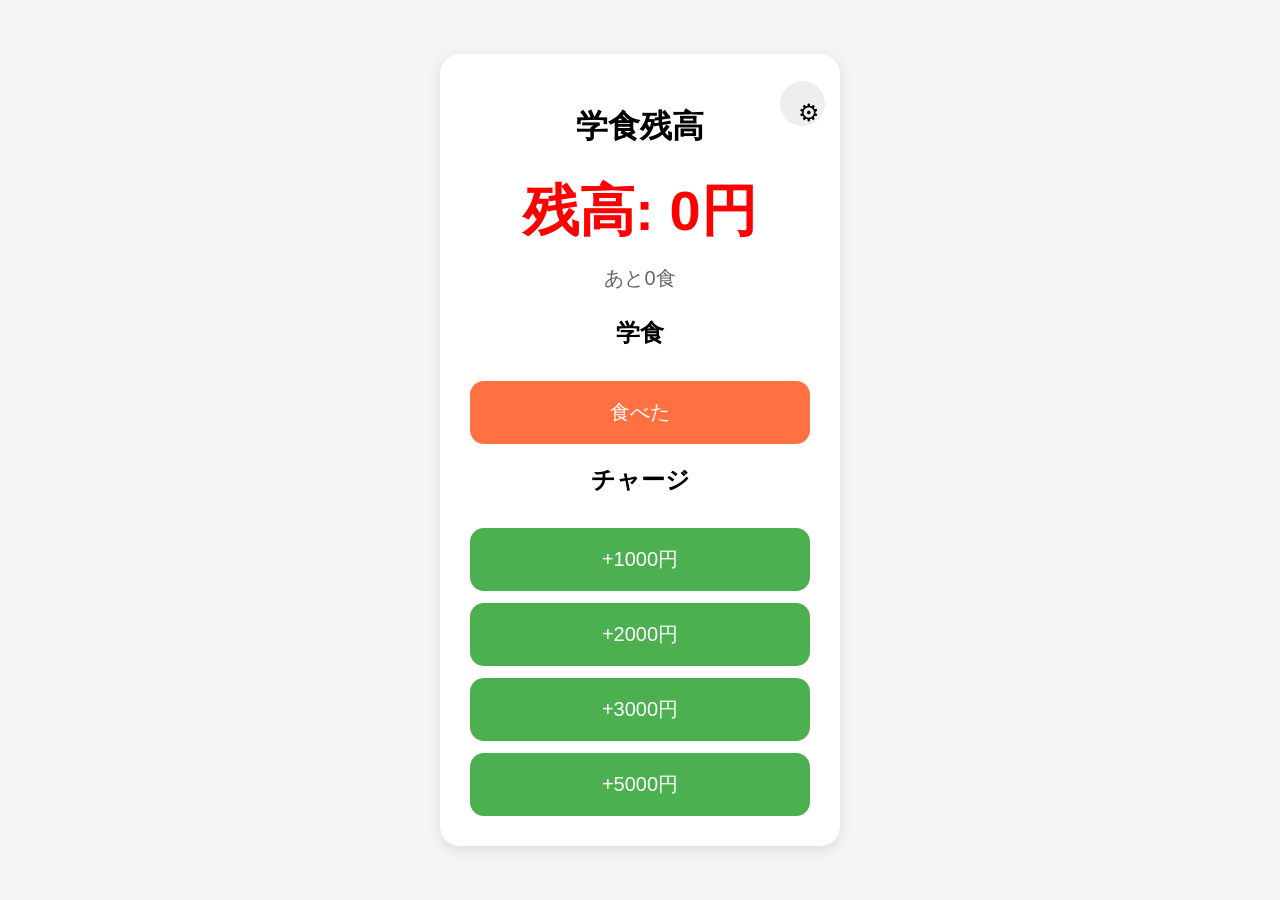
<file: index.html>
<!DOCTYPE html>
<html lang="ja">

<head>
  <meta charset="UTF-8">
  <meta name="viewport" content="width=device-width, initial-scale=1.0">
  <title>学食残高チェッカー</title>
<link rel="manifest" href="manifest.json">


  <link rel="stylesheet" href="style.css">
</head>

<body>

  <div class="container">

<button
  class="settings-button"
  onclick="location.href='setting.html'"
>
  ⚙
</button>


    <h1>学食残高</h1>

    

    <div class="balance" id="balance">
      残高: 0円
    </div>

    <div class="meal-count" id="meal">
      あと0食
    </div>


 <h2>学食</h2>

<button class="meal-button" onclick="eatMeal()">
  食べた 
</button>

<h2>チャージ</h2>

<button class="charge-button" onclick="charge(1000)">
  +1000円
</button>

<button class="charge-button" onclick="charge(2000)">
  +2000円
</button>

<button class="charge-button" onclick="charge(3000)">
  +3000円
</button>

<button class="charge-button" onclick="charge(5000)">
  +5000円
</button>

  </div>

  <script src="script.js"></script>

</body>
</html>
</file>
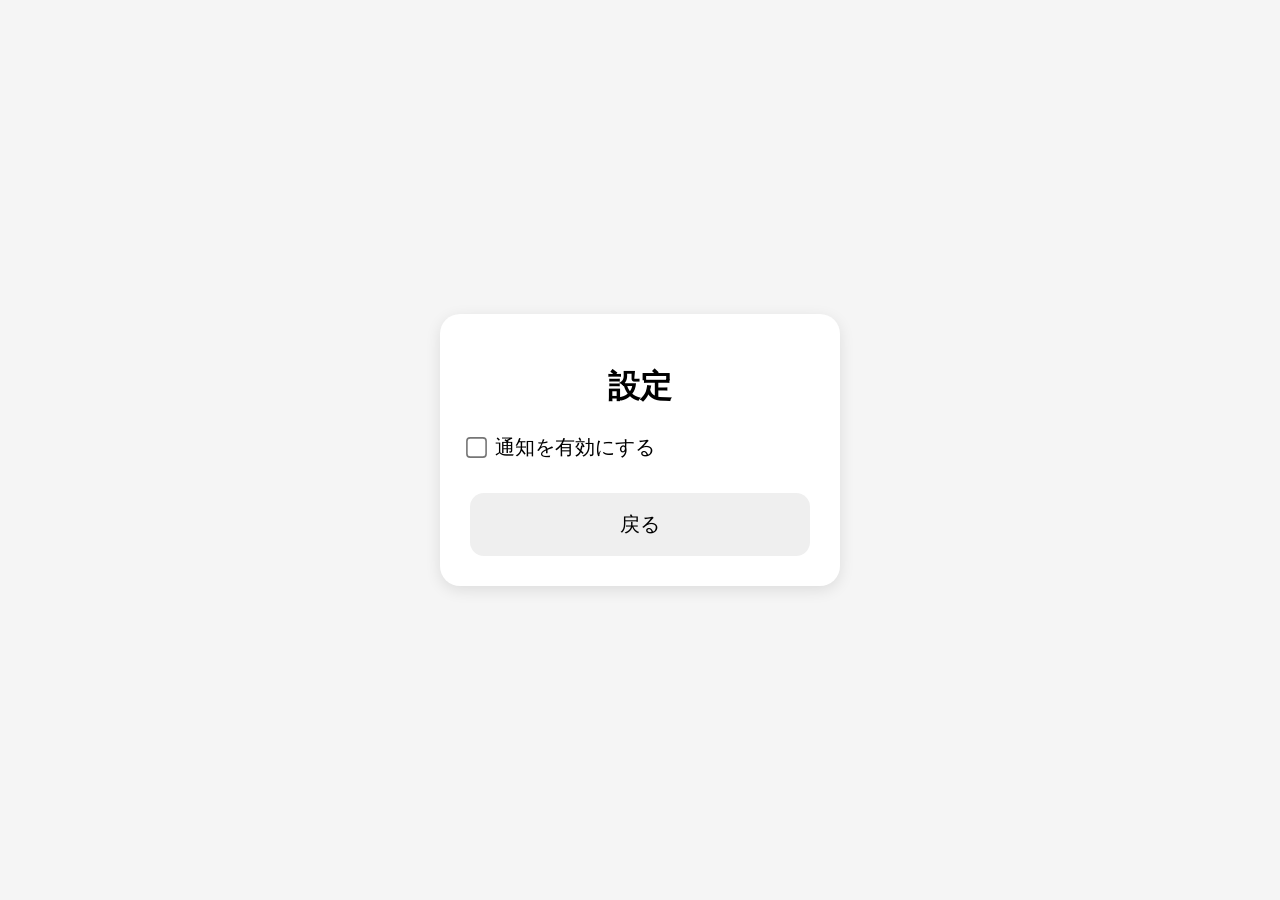
<file: setting.html>
<!DOCTYPE html>
<html lang="ja">

<head>
  <meta charset="UTF-8">
  <meta name="viewport" content="width=device-width, initial-scale=1.0">
  <title>設定</title>

  <link rel="stylesheet" href="style.css">
</head>

<body>

  <div class="container">

    <h1>設定</h1>

    <label class="toggle">

      <input type="checkbox" id="notificationToggle">

      <span>通知を有効にする</span>

    </label>

    <button onclick="location.href='index.html'">
      戻る
    </button>

  </div>

  <script>

    const toggle =
      document.getElementById("notificationToggle")

    const saved =
      localStorage.getItem("notifications")

    toggle.checked = (saved === "true")

    toggle.addEventListener("change", () => {

      localStorage.setItem(
        "notifications",
        toggle.checked
      )

    })

  </script>

</body>

</html>
</file>
<file: style.css>
/* ===== 全体 ===== */
body {
  font-family: sans-serif;
  background-color: #f5f5f5;
  display: flex;
  justify-content: center;
  align-items: center;
  height: 100vh;
  margin: 0;
}

/* ===== メインコンテナ ===== */
.container {
  position: relative;
  background: white;
  width: 90%;
  max-width: 340px;
  padding: 30px;
  border-radius: 20px;
  box-shadow: 0 4px 15px rgba(0,0,0,0.1);
  text-align: center;
}

/* ===== タイトル ===== */
h1 {
  margin-bottom: 25px;
}

/* ===== 残高表示 ===== */
.balance {
  font-size: 56px;
  font-weight: bold;
  margin: 25px 0 15px;
  color: #222;
}

/* ===== 食事回数 ===== */
.meal-count {
  font-size: 20px;
  color: #666;
  margin-bottom: 25px;
}

/* ===== ボタン共通 ===== */
button {
  width: 100%;
  padding: 18px;
  margin-top: 12px;
  font-size: 20px;
  border: none;
  border-radius: 14px;
  cursor: pointer;
  transition: 0.2s;
}

button:hover {
  transform: scale(1.02);
}

/* ===== チャージボタン ===== */
.charge-button {
  background-color: #4caf50;
  color: white;
}

/* ===== 食べたボタン ===== */
.meal-button {
  background-color: #ff7043;
  color: white;
}

/* ===== 設定ボタン（右上） ===== */
.settings-button {
  position: absolute;
  top: 15px;
  right: 15px;
  width: 45px;
  height: 45px;
  border-radius: 50%;
  border: none;
  background: #eee;
  font-size: 24px;
}

/* ===== 設定トグル ===== */
.toggle {
  display: flex;
  align-items: center;
  justify-content: flex-start;
  gap: 12px;
  font-size: 20px;
  margin: 20px 0;
}

/* チェックボックス拡大 */
input[type="checkbox"] {
  transform: scale(1.6);
  margin: 0;
}

/* ===== 警告表示（使うなら） ===== */
#warning {
  color: red;
  font-size: 18px;
  font-weight: bold;
  margin-top: 10px;
}
</file>
